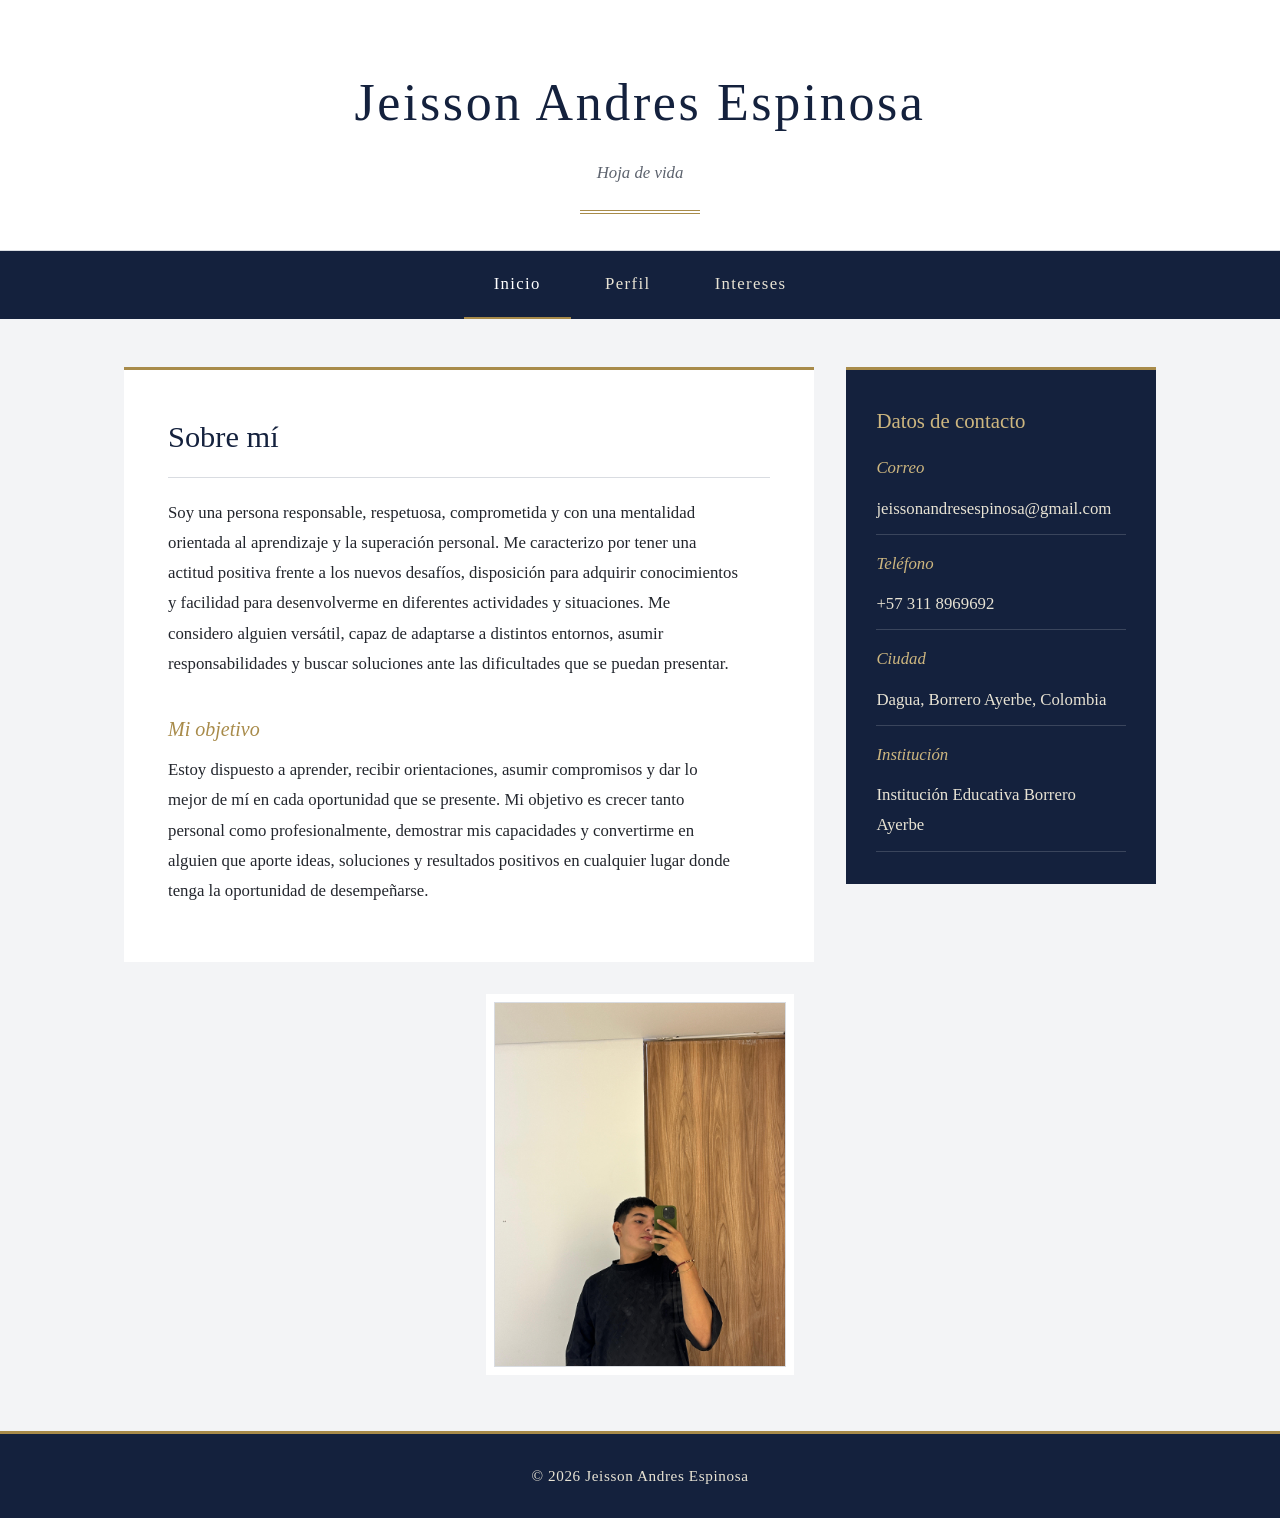
<file: index.html>
<!DOCTYPE html>
<html lang="es">

<head>
  <meta charset="utf-8">
  <meta name="viewport" content="width=device-width, initial-scale=1">
  <title>Inicio | Hoja de vida</title>
  <link href="style.css" rel="stylesheet" type="text/css">
</head>

<body>
  <header>
    <h1>Jeisson Andres Espinosa</h1>
    <p class="subtitulo">Hoja de vida</p>
    <div class="filete"></div>
  </header>

  <nav>
    <a href="index.html" class="activo" aria-current="page">Inicio</a>
    <a href="perfil.html">Perfil</a>
    <a href="intereses.html">Intereses</a>
  </nav>

  <main class="contenido">
    <section class="principal">
      <h2>Sobre mí</h2>
      <p>Soy una persona responsable, respetuosa, comprometida y con una mentalidad orientada al aprendizaje y la superación personal. Me caracterizo por tener una actitud positiva frente a los nuevos desafíos, disposición para adquirir conocimientos y facilidad para desenvolverme en diferentes actividades y situaciones. Me considero alguien versátil, capaz de adaptarse a distintos entornos, asumir responsabilidades y buscar soluciones ante las dificultades que se puedan presentar.</p>

      <h3>Mi objetivo</h3>
      <p>Estoy dispuesto a aprender, recibir orientaciones, asumir compromisos y dar lo mejor de mí en cada oportunidad que se presente. Mi objetivo es crecer tanto personal como profesionalmente, demostrar mis capacidades y convertirme en alguien que aporte ideas, soluciones y resultados positivos en cualquier lugar donde tenga la oportunidad de desempeñarse.</p>
    </section>

    <aside>
      <h3>Datos de contacto</h3>
      <dl>
        <dt>Correo</dt>
        <dd>jeissonandresespinosa@gmail.com</dd>
        <dt>Teléfono</dt>
        <dd>+57 311 8969692</dd>
        <dt>Ciudad</dt>
        <dd>Dagua, Borrero Ayerbe, Colombia</dd>
        <dt>Institución</dt>
        <dd>Institución Educativa Borrero Ayerbe</dd>
      </dl>
    </aside>
  </main>

  <section class="galeria">
    <h2 class="solo-lectores">Imagen</h2>
    <figure>
      <div class="foto"><img src="img/foto1.jpg" alt="Foto de Jeisson Andres Espinosa"></div>
    </figure>
  </section>

  <footer>
    <p>&copy; 2026 Jeisson Andres Espinosa</p>
  </footer>
</body>

</html>
</file>
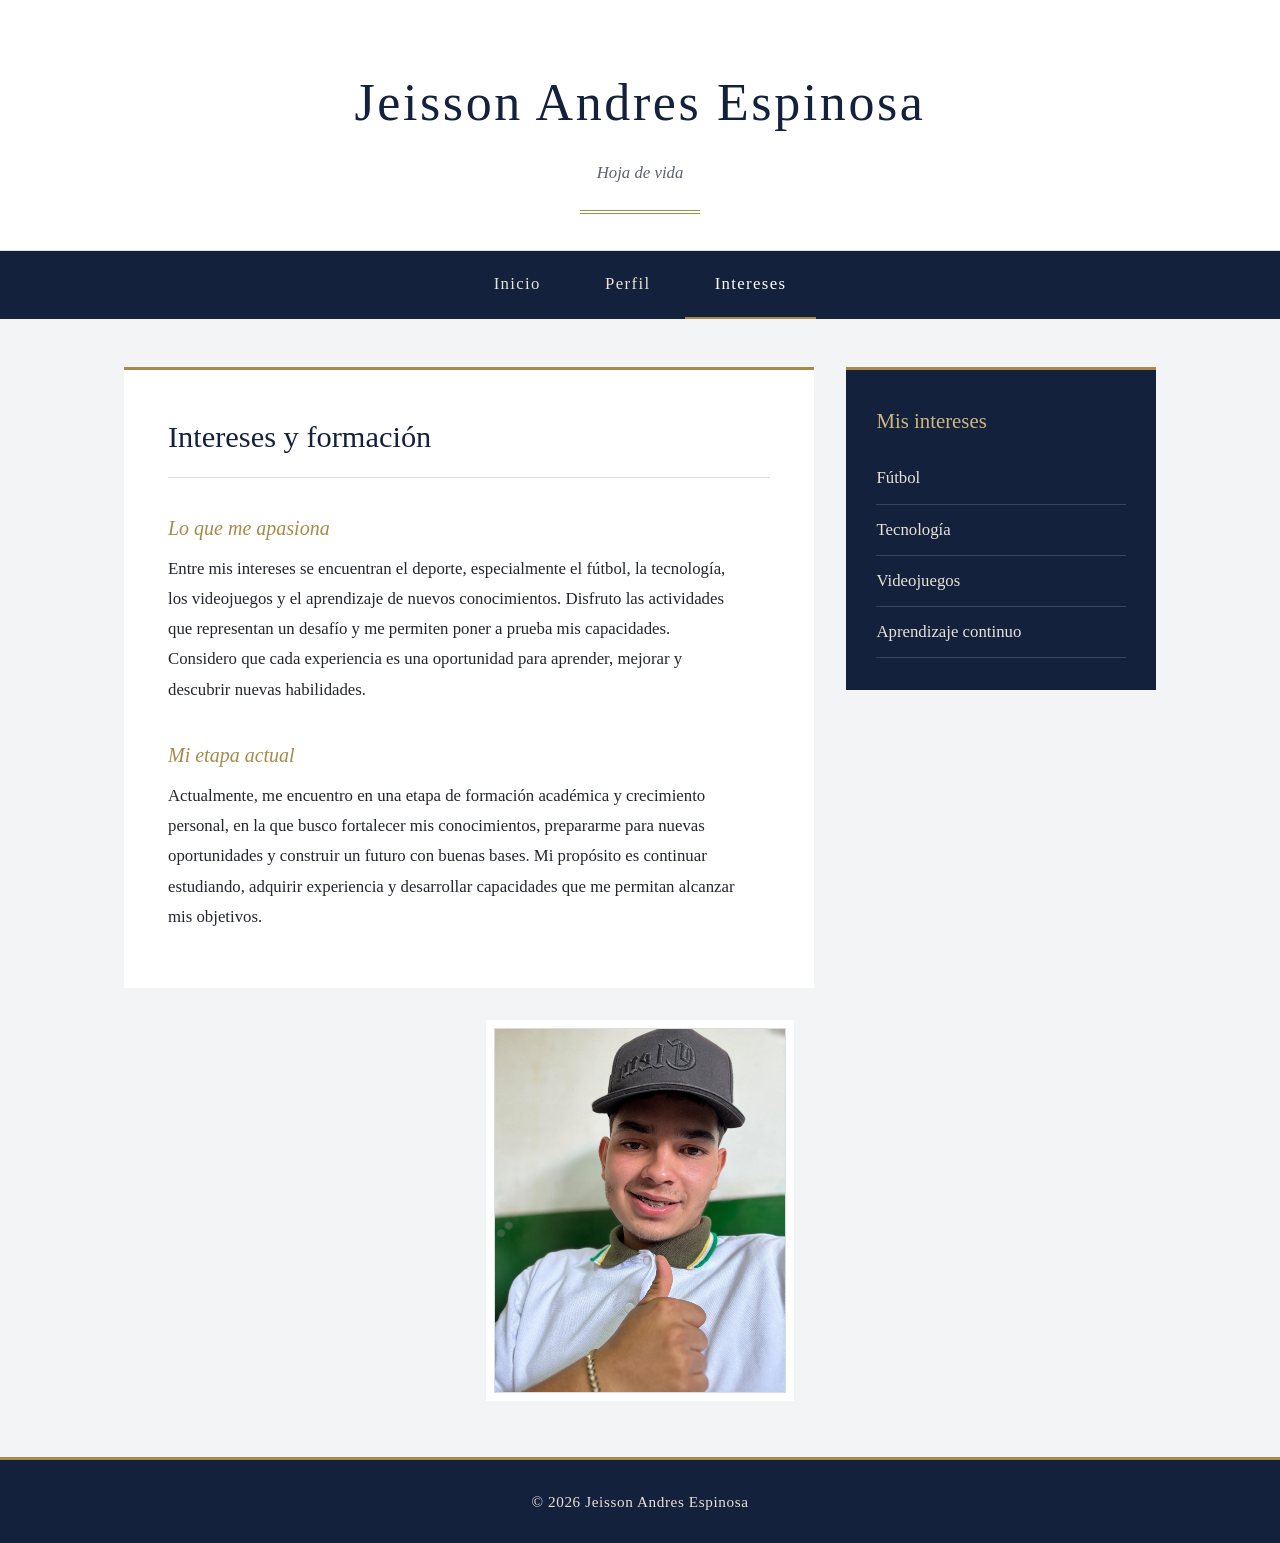
<file: intereses.html>
<!DOCTYPE html>
<html lang="es">

<head>
  <meta charset="utf-8">
  <meta name="viewport" content="width=device-width, initial-scale=1">
  <title>Intereses | Hoja de vida</title>
  <link href="style.css" rel="stylesheet" type="text/css">
</head>

<body>
  <header>
    <h1>Jeisson Andres Espinosa</h1>
    <p class="subtitulo">Hoja de vida</p>
    <div class="filete"></div>
  </header>

  <nav>
    <a href="index.html">Inicio</a>
    <a href="perfil.html">Perfil</a>
    <a href="intereses.html" class="activo" aria-current="page">Intereses</a>
  </nav>

  <main class="contenido">
    <section class="principal">
      <h2>Intereses y formación</h2>

      <h3>Lo que me apasiona</h3>
      <p>Entre mis intereses se encuentran el deporte, especialmente el fútbol, la tecnología, los videojuegos y el aprendizaje de nuevos conocimientos. Disfruto las actividades que representan un desafío y me permiten poner a prueba mis capacidades. Considero que cada experiencia es una oportunidad para aprender, mejorar y descubrir nuevas habilidades.</p>

      <h3>Mi etapa actual</h3>
      <p>Actualmente, me encuentro en una etapa de formación académica y crecimiento personal, en la que busco fortalecer mis conocimientos, prepararme para nuevas oportunidades y construir un futuro con buenas bases. Mi propósito es continuar estudiando, adquirir experiencia y desarrollar capacidades que me permitan alcanzar mis objetivos.</p>
    </section>

    <aside>
      <h3>Mis intereses</h3>
      <ul>
        <li>Fútbol</li>
        <li>Tecnología</li>
        <li>Videojuegos</li>
        <li>Aprendizaje continuo</li>
      </ul>
    </aside>
  </main>

  <section class="galeria">
    <h2 class="solo-lectores">Imagen</h2>
    <figure>
      <div class="foto"><img src="img/foto3.jpg" alt="Foto de Jeisson Andres Espinosa"></div>
    </figure>
  </section>

  <footer>
    <p>&copy; 2026 Jeisson Andres Espinosa</p>
  </footer>
</body>

</html>
</file>
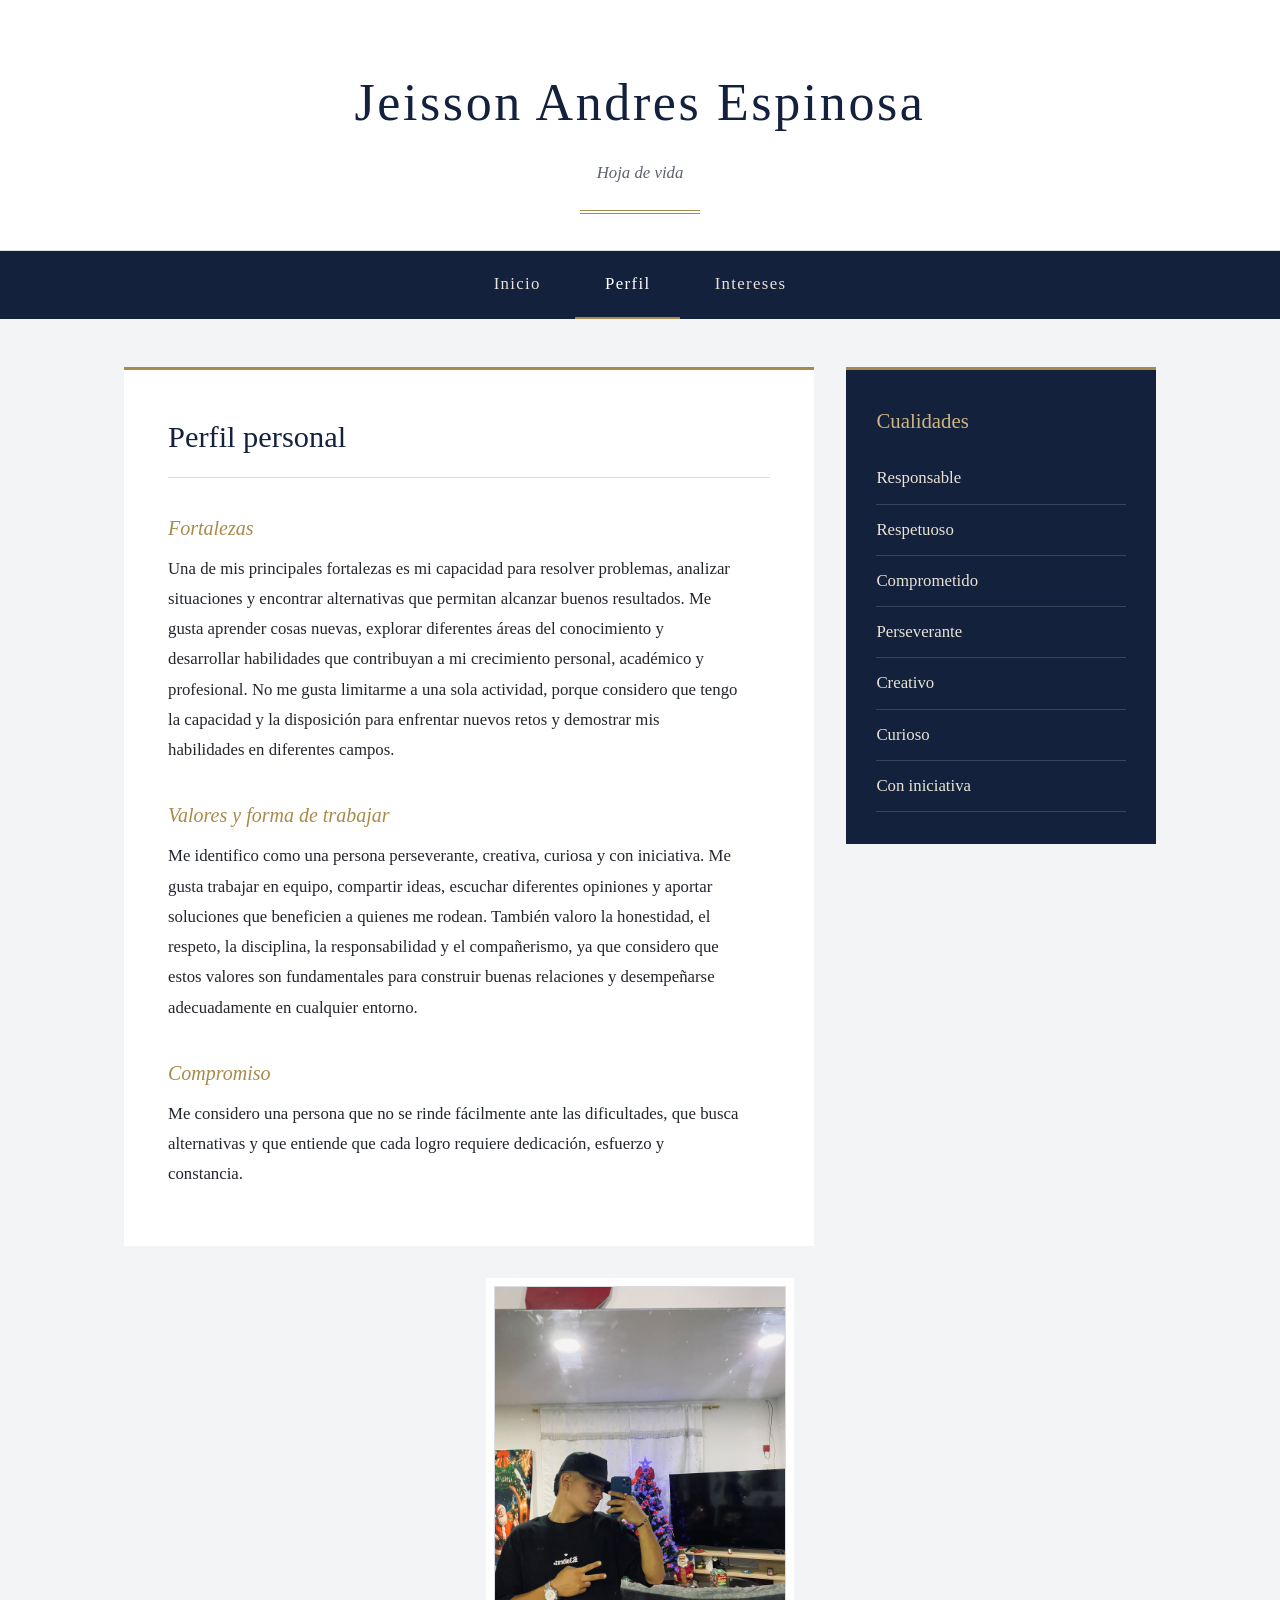
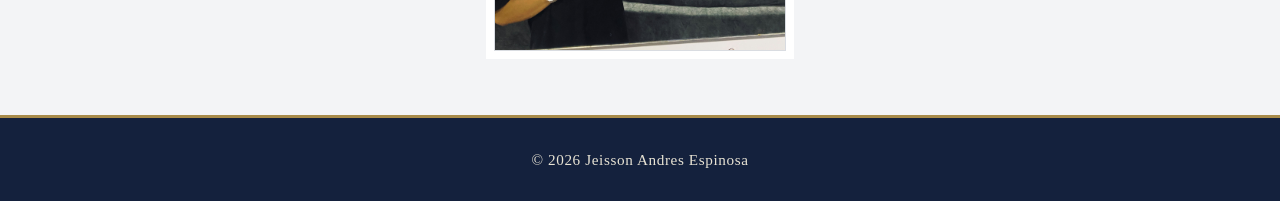
<file: perfil.html>
<!DOCTYPE html>
<html lang="es">

<head>
  <meta charset="utf-8">
  <meta name="viewport" content="width=device-width, initial-scale=1">
  <title>Perfil | Hoja de vida</title>
  <link href="style.css" rel="stylesheet" type="text/css">
</head>

<body>
  <header>
    <h1>Jeisson Andres Espinosa</h1>
    <p class="subtitulo">Hoja de vida</p>
    <div class="filete"></div>
  </header>

  <nav>
    <a href="index.html">Inicio</a>
    <a href="perfil.html" class="activo" aria-current="page">Perfil</a>
    <a href="intereses.html">Intereses</a>
  </nav>

  <main class="contenido">
    <section class="principal">
      <h2>Perfil personal</h2>

      <h3>Fortalezas</h3>
      <p>Una de mis principales fortalezas es mi capacidad para resolver problemas, analizar situaciones y encontrar alternativas que permitan alcanzar buenos resultados. Me gusta aprender cosas nuevas, explorar diferentes áreas del conocimiento y desarrollar habilidades que contribuyan a mi crecimiento personal, académico y profesional. No me gusta limitarme a una sola actividad, porque considero que tengo la capacidad y la disposición para enfrentar nuevos retos y demostrar mis habilidades en diferentes campos.</p>

      <h3>Valores y forma de trabajar</h3>
      <p>Me identifico como una persona perseverante, creativa, curiosa y con iniciativa. Me gusta trabajar en equipo, compartir ideas, escuchar diferentes opiniones y aportar soluciones que beneficien a quienes me rodean. También valoro la honestidad, el respeto, la disciplina, la responsabilidad y el compañerismo, ya que considero que estos valores son fundamentales para construir buenas relaciones y desempeñarse adecuadamente en cualquier entorno.</p>

      <h3>Compromiso</h3>
      <p>Me considero una persona que no se rinde fácilmente ante las dificultades, que busca alternativas y que entiende que cada logro requiere dedicación, esfuerzo y constancia.</p>
    </section>

    <aside>
      <h3>Cualidades</h3>
      <ul>
        <li>Responsable</li>
        <li>Respetuoso</li>
        <li>Comprometido</li>
        <li>Perseverante</li>
        <li>Creativo</li>
        <li>Curioso</li>
        <li>Con iniciativa</li>
      </ul>
    </aside>
  </main>

  <section class="galeria">
    <h2 class="solo-lectores">Imagen</h2>
    <figure>
      <div class="foto"><img src="img/foto2.jpg" alt="Foto de Jeisson Andres Espinosa"></div>
    </figure>
  </section>

  <footer>
    <p>&copy; 2026 Jeisson Andres Espinosa</p>
  </footer>
</body>

</html>
</file>
<file: style.css>
:root {
  --tinta: #14213d;
  --laton: #a88b4a;
  --laton-claro: #cdb67f;
  --fondo: #f3f4f6;
  --blanco: #ffffff;
  --texto: #23262d;
  --suave: #5d636e;
  --linea: #d9dce1;
}

* { box-sizing: border-box; }

body {
  margin: 0;
  background: var(--fondo);
  color: var(--texto);
  font-family: Georgia, "Times New Roman", Times, serif;
  font-size: 1.05rem;
  line-height: 1.8;
}

/* Encabezado */
header {
  background: var(--blanco);
  text-align: center;
  padding: 56px 24px 36px;
  border-bottom: 1px solid var(--linea);
}
header h1 {
  margin: 0;
  font-weight: normal;
  font-size: clamp(2rem, 5vw, 3.25rem);
  letter-spacing: 0.05em;
  color: var(--tinta);
}
header .subtitulo {
  margin: 8px 0 0;
  font-style: italic;
  color: var(--suave);
}
header .filete {
  width: 120px;
  margin: 22px auto 0;
  border-top: 4px double var(--laton);
}

/* Navegación */
nav {
  background: var(--tinta);
  text-align: center;
}
nav a {
  display: inline-block;
  padding: 18px 30px;
  color: #e8e3d4;
  text-decoration: none;
  letter-spacing: 0.08em;
  border-bottom: 2px solid transparent;
  transition: color 0.2s, border-color 0.2s;
}
nav a:hover,
nav a.activo {
  color: #ffffff;
  border-bottom-color: var(--laton);
}
nav a:focus-visible,
a:focus-visible {
  outline: 2px solid var(--laton-claro);
  outline-offset: -4px;
}

/* Contenido: sección + aside */
.contenido {
  display: flex;
  align-items: flex-start;
  gap: 32px;
  max-width: 1080px;
  margin: 48px auto 0;
  padding: 0 24px;
}
section.principal {
  flex: 1 1 68%;
  background: var(--blanco);
  padding: 40px 44px;
  border-top: 3px solid var(--laton);
}
aside {
  flex: 0 0 30%;
  background: var(--tinta);
  color: #e8e3d4;
  padding: 32px 30px;
  border-top: 3px solid var(--laton);
}

section.principal h2 {
  margin: 0 0 20px;
  padding-bottom: 12px;
  font-weight: normal;
  font-size: 1.9rem;
  color: var(--tinta);
  border-bottom: 1px solid var(--linea);
}
section.principal h3 {
  margin: 32px 0 8px;
  font-weight: normal;
  font-style: italic;
  font-size: 1.25rem;
  color: var(--laton);
}
section.principal p {
  margin: 0 0 16px;
  max-width: 68ch;
}

aside h3 {
  margin: 0 0 14px;
  font-weight: normal;
  font-size: 1.3rem;
  color: var(--laton-claro);
}
aside ul,
aside dl {
  margin: 0;
  padding: 0;
  list-style: none;
}
aside li,
aside dd {
  margin: 0;
  padding: 10px 0;
  border-bottom: 1px solid rgba(255, 255, 255, 0.16);
}
aside dt {
  margin-top: 14px;
  font-style: italic;
  color: var(--laton-claro);
}

/* Galería: 3 espacios para imágenes */
.galeria {
  max-width: 340px;
  margin: 40px auto 64px;
  padding: 0 24px;
  display: grid;
  grid-template-columns: 1fr;
  gap: 28px;
}
.galeria figure { margin: 0; }
.foto {
  aspect-ratio: 4 / 5;
  display: grid;
  place-items: center;
  background: #e5e7eb;
  border: 1px solid var(--linea);
  box-shadow: 0 0 0 8px var(--blanco);
  color: var(--suave);
  font-style: italic;
  overflow: hidden;
}
.foto img {
  width: 100%;
  height: 100%;
  object-fit: cover;
  display: block;
}
.galeria figcaption {
  margin-top: 18px;
  text-align: center;
  font-style: italic;
  font-size: 0.95rem;
  color: var(--suave);
}
.solo-lectores {
  position: absolute;
  width: 1px;
  height: 1px;
  overflow: hidden;
  clip: rect(0 0 0 0);
}

/* Pie */
footer {
  background: var(--tinta);
  color: #e8e3d4;
  text-align: center;
  padding: 28px 24px;
  border-top: 3px solid var(--laton);
}
footer p { margin: 0; font-size: 0.95rem; letter-spacing: 0.04em; }

/* Móvil */
@media (max-width: 820px) {
  .contenido { flex-direction: column; margin-top: 32px; }
  aside { flex: none; width: 100%; }
  section.principal { padding: 30px 26px; }
}
@media (max-width: 600px) {
  .galeria { grid-template-columns: 1fr; gap: 36px; }
  nav a { padding: 14px 16px; }
}
</file>
